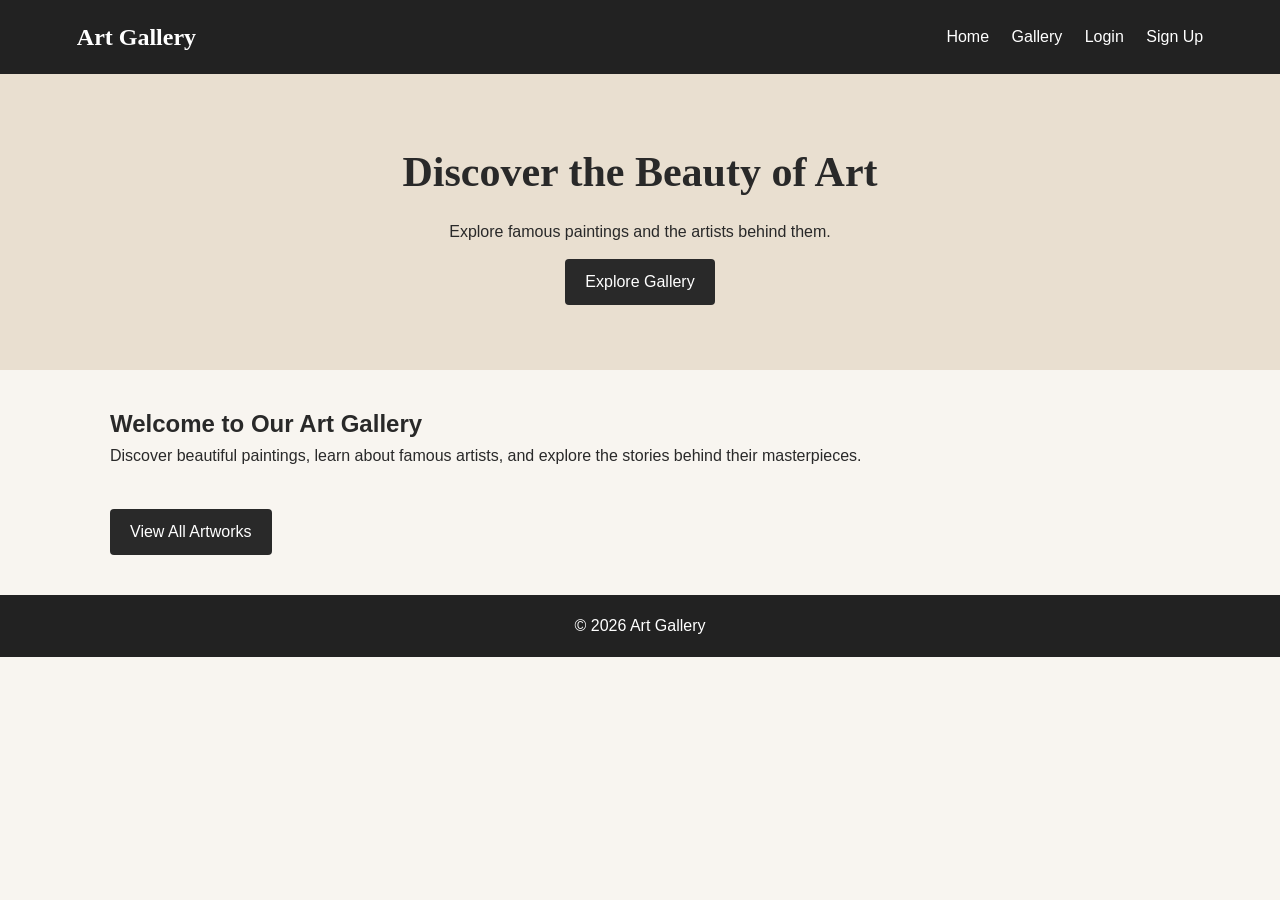
<file: index.html>
<!DOCTYPE html>
<html lang="en">
<head>
    <meta charset="UTF-8">
    <meta name="viewport" content="width=device-width, initial-scale=1.0">
    <title>Home | Art Gallery</title>
    <link rel="stylesheet" href="style.css">
</head>
<body>

<header>
    <h2>Art Gallery</h2>
    <nav>
        <a href="index.html">Home</a>
        <a href="gallery.html">Gallery</a>
        <a href="login.html">Login</a>
        <a href="signup.html">Sign Up</a>
    </nav>
</header>

<section class="hero">
    <h1>Discover the Beauty of Art</h1>
    <p>Explore famous paintings and the artists behind them.</p>
    <a href="gallery.html" class="btn">Explore Gallery</a>
</section>

<section class="container">
    <h2>Welcome to Our Art Gallery</h2>
    <p>
        Discover beautiful paintings, learn about famous artists,
        and explore the stories behind their masterpieces.
    </p>
    <br>
    <a href="gallery.html" class="btn">View All Artworks</a>
</section>

<footer>
    <p>&copy; 2026 Art Gallery</p>
</footer>

</body>
</html>
</file>
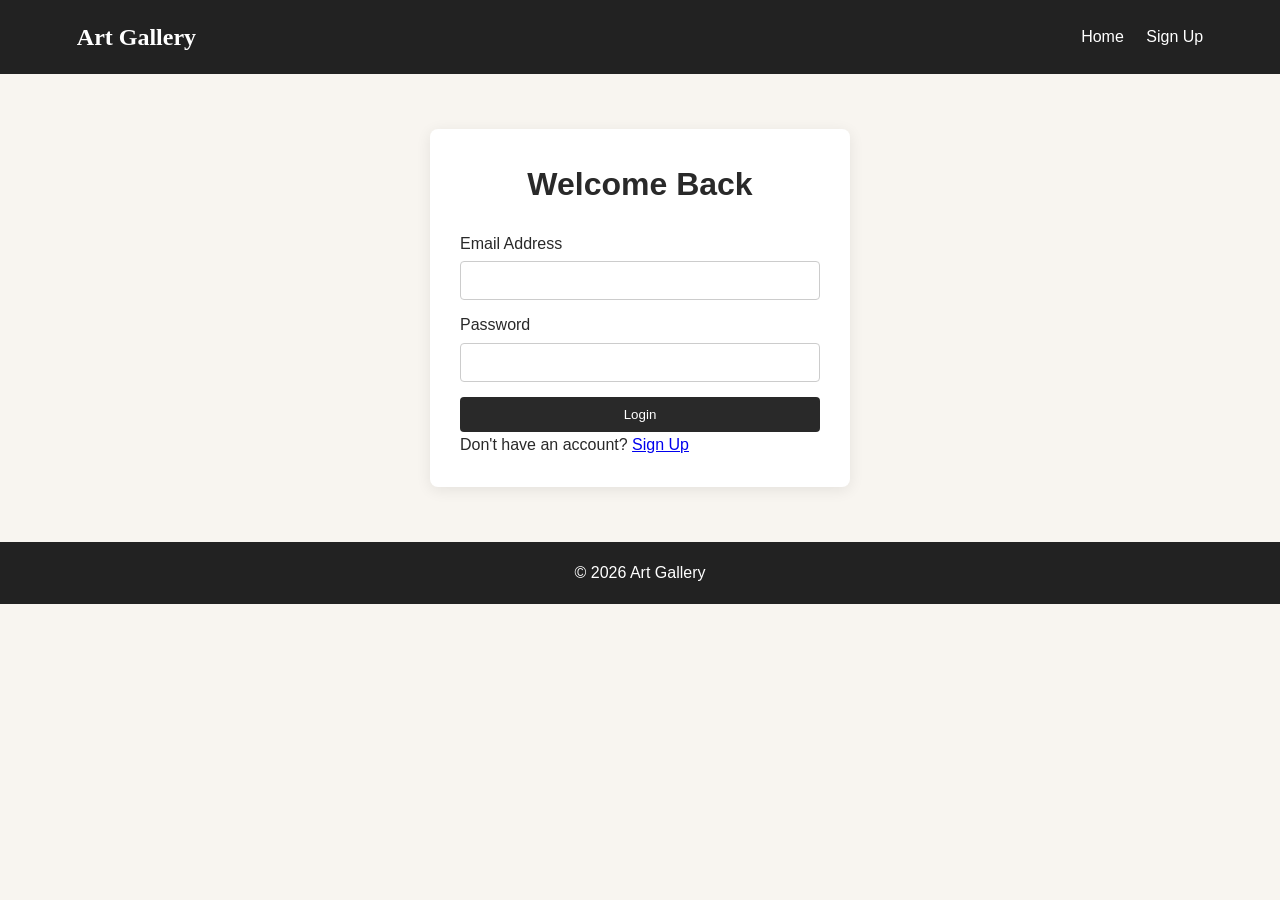
<file: login.html>
<!DOCTYPE html>
<html lang="en">
<head>
    <meta charset="UTF-8">
    <meta name="viewport" content="width=device-width, initial-scale=1.0">
    <title>Login | Art Gallery</title>
    <link rel="stylesheet" href="style.css">
</head>
<body>

<header>
    <h2>Art Gallery</h2>
    <nav>
        <a href="index.html">Home</a>
        <a href="signup.html">Sign Up</a>
    </nav>
</header>

<div class="form-box">
    <h1>Welcome Back</h1>

    <form action="gallery.html">
        <label for="email">Email Address</label>
        <input type="email" id="email" required>

        <label for="password">Password</label>
        <input type="password" id="password" required>

        <button type="submit" class="btn">Login</button>
    </form>

    <p>Don't have an account?
        <a href="signup.html">Sign Up</a>
    </p>
</div>

<footer>
    <p>&copy; 2026 Art Gallery</p>
</footer>

</body>
</html>
</file>
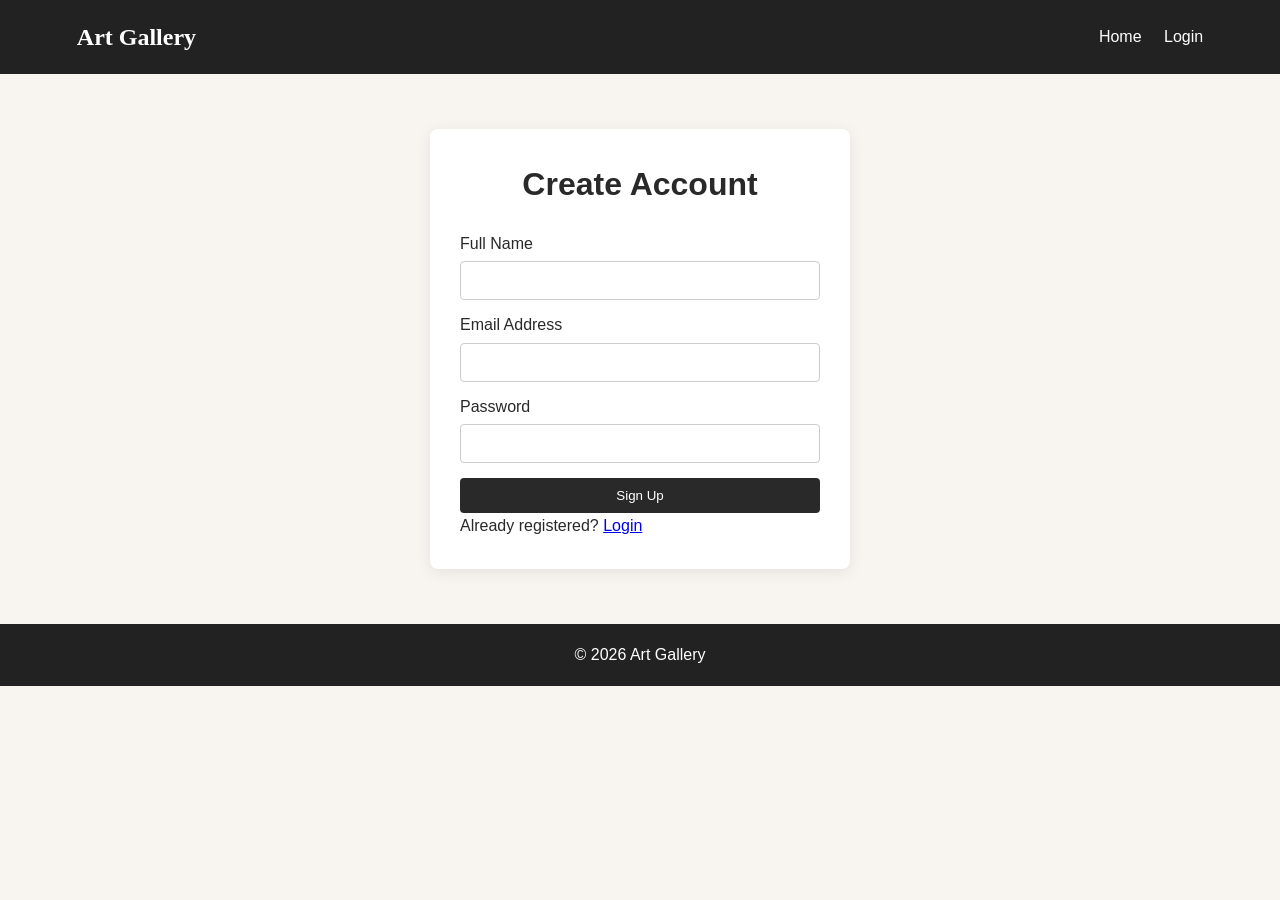
<file: signup.html>
<!DOCTYPE html>
<html lang="en">
<head>
    <meta charset="UTF-8">
    <meta name="viewport" content="width=device-width, initial-scale=1.0">
    <title>Sign Up | Art Gallery</title>
    <link rel="stylesheet" href="style.css">
</head>
<body>

<header>
    <h2>Art Gallery</h2>
    <nav>
        <a href="index.html">Home</a>
        <a href="login.html">Login</a>
    </nav>
</header>

<div class="form-box">
    <h1>Create Account</h1>

    <form action="login.html">
        <label for="name">Full Name</label>
        <input type="text" id="name" required>

        <label for="email">Email Address</label>
        <input type="email" id="email" required>

        <label for="password">Password</label>
        <input type="password" id="password" required>

        <button type="submit" class="btn">Sign Up</button>
    </form>

    <p>Already registered?
        <a href="login.html">Login</a>
    </p>
</div>

<footer>
    <p>&copy; 2026 Art Gallery</p>
</footer>

</body>
</html>
</file>
<file: style.css>
* {
    margin: 0;
    padding: 0;
    box-sizing: border-box;
}

body {
    font-family: Arial, sans-serif;
    background: #f8f5f0;
    color: #292929;
    line-height: 1.6;
}

header {
    background: #222;
    color: white;
    padding: 18px 6%;
    display: flex;
    justify-content: space-between;
    align-items: center;
    flex-wrap: wrap;
    gap: 12px;
}

header h2 {
    font-family: Georgia, serif;
}

nav a {
    color: white;
    text-decoration: none;
    margin-left: 18px;
}

nav a:hover {
    color: #e6b86a;
}

.hero {
    text-align: center;
    padding: 65px 20px;
    background: #e9dfd0;
}

.hero h1 {
    font-family: Georgia, serif;
    font-size: 42px;
    margin-bottom: 12px;
}

.btn {
    display: inline-block;
    background: #292929;
    color: white;
    padding: 10px 20px;
    text-decoration: none;
    border-radius: 4px;
    margin-top: 15px;
    border: none;
    cursor: pointer;
}

.btn:hover {
    background: #76552c;
}

.container {
    max-width: 1100px;
    margin: 35px auto;
    padding: 0 20px;
}

.art-grid {
    display: grid;
    grid-template-columns: repeat(auto-fit, minmax(220px, 1fr));
    gap: 25px;
    margin-top: 25px;
}

.art-card {
    background: white;
    border-radius: 8px;
    overflow: hidden;
    box-shadow: 0 3px 12px #00000012;
    padding-bottom: 18px;
}

.art-card img {
    width: 100%;
    height: 230px;
    object-fit: cover;
}

.art-card h3,
.art-card p {
    margin: 10px 15px;
}

.art-card .btn {
    margin-left: 15px;
}

.form-box {
    max-width: 420px;
    background: white;
    margin: 55px auto;
    padding: 30px;
    border-radius: 8px;
    box-shadow: 0 3px 15px #00000015;
}

.form-box h1 {
    text-align: center;
    margin-bottom: 20px;
}

.form-box label {
    display: block;
    margin-top: 12px;
}

.form-box input {
    width: 100%;
    padding: 11px;
    margin-top: 5px;
    border: 1px solid #ccc;
    border-radius: 4px;
}

.form-box .btn {
    width: 100%;
}

.detail {
    max-width: 900px;
    margin: 40px auto;
    padding: 20px;
}

.detail img {
    width: 100%;
    max-height: 500px;
    object-fit: contain;
    background: white;
    margin: 20px 0;
}

footer {
    background: #222;
    color: white;
    text-align: center;
    padding: 18px;
    margin-top: 40px;
}

@media (max-width: 600px) {
    header {
        flex-direction: column;
    }

    nav a {
        margin: 0 6px;
    }

    .hero h1 {
        font-size: 32px;
    }
}
</file>
